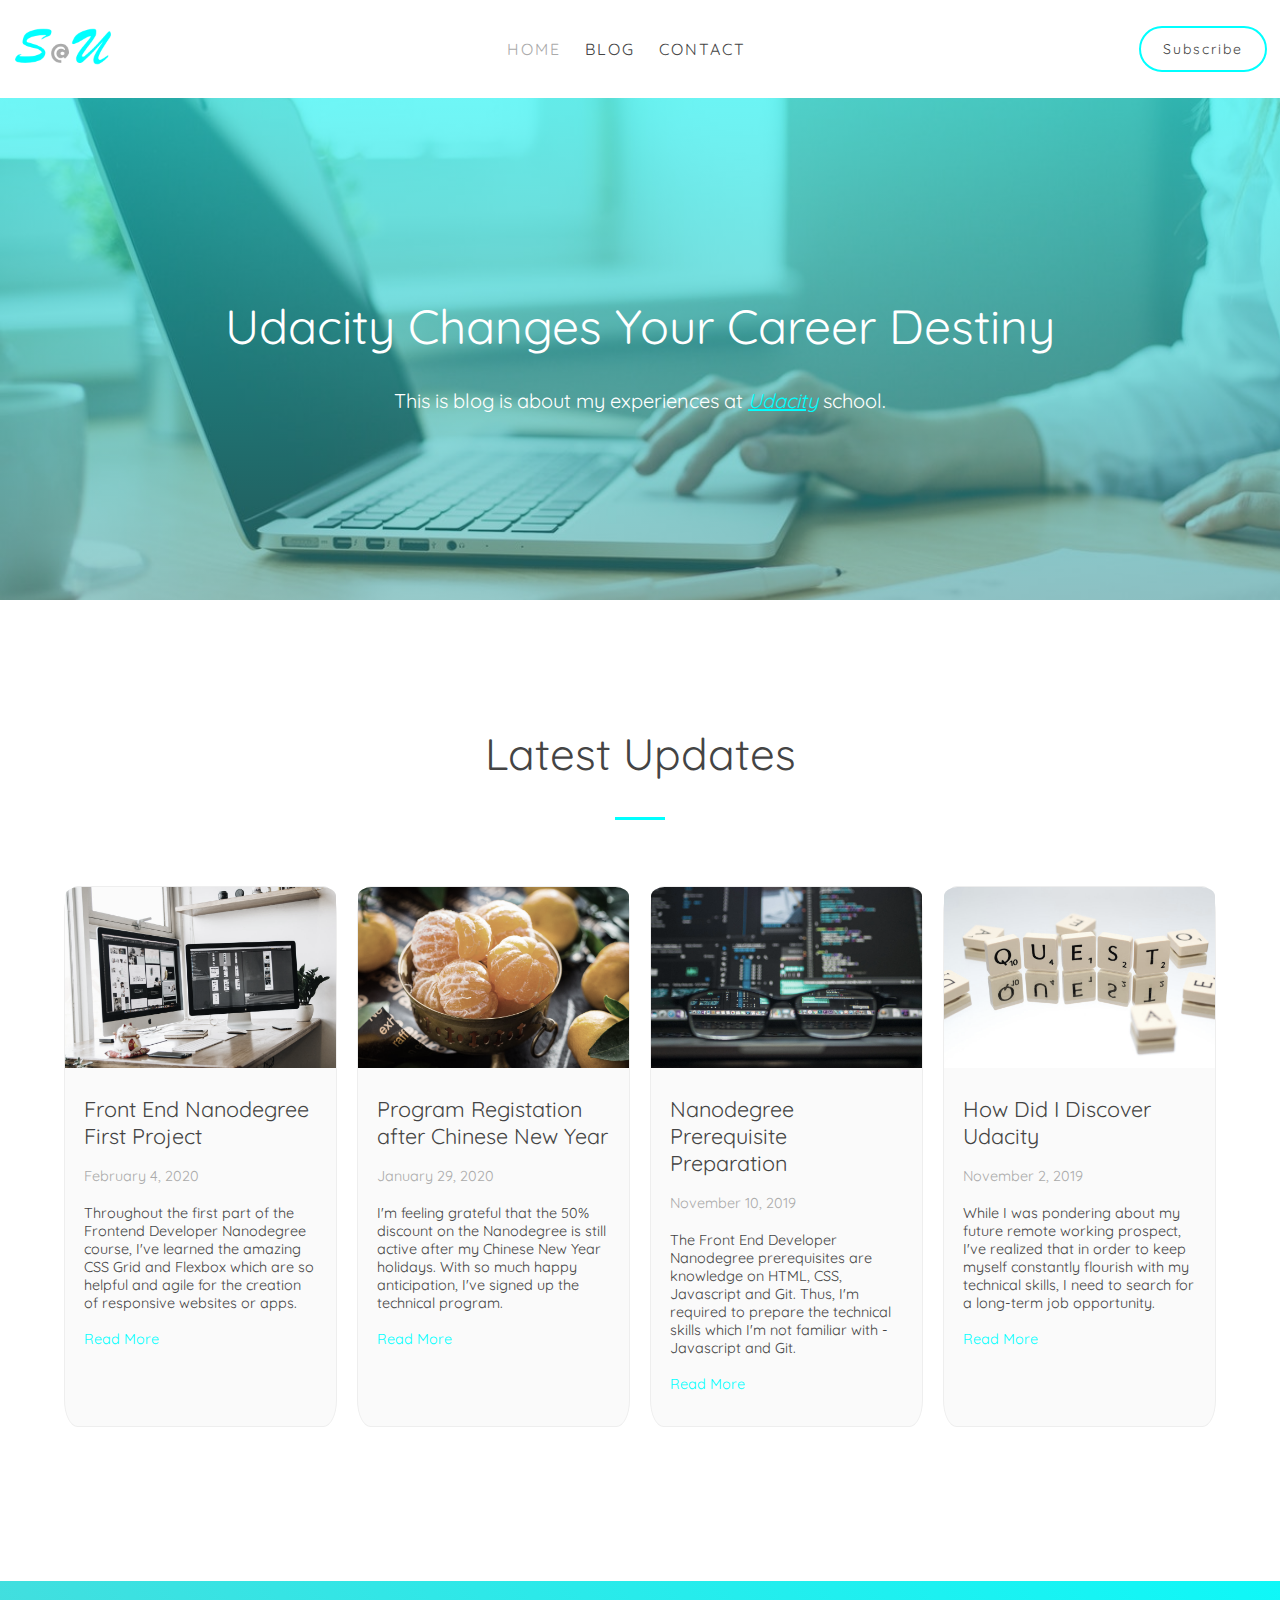
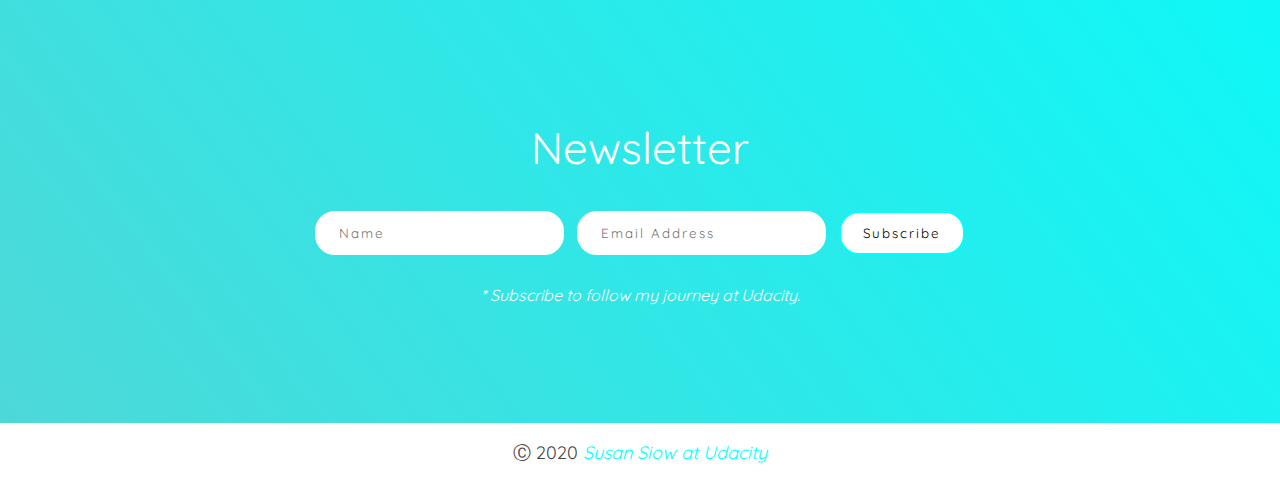
<file: index.html>
<!DOCTYPE html>

<html lang="en">

    <head>

        <meta charset="utf-8" />
        <title>Susan Siow at Udacity</title>
        <meta name="Susan Siow at Udacity" content="A blog about my story at Udacity." />
        <meta name="viewport" content="width=device-width, initial-scale=1" />
        <link rel="stylesheet" href="css/style.css">
        <link rel="icon" href="images/favicon.ico">

    </head>

    <body>

        <div class="home-container-wrapper">

            <!-- Header -->

            <header>

                <!-- Logo Container -->

                <div class="logo">
                    <a href="index.html"><img src="images/logo.png" alt="logo"></a>
                </div>

                <!-- Navigation -->

                <nav>

                    <ul>
                        <li><a class="nav-tab tab-home tab-current" href="index.html">Home</a></li>
                        <li><a class="nav-tab tab-blog" href="blog-post-4.html">Blog</a></li>
                        <li><a class="nav-tab tab-contact" href="contact.html">Contact</a></li>
                    </ul>

                </nav>

                <button class="btn-header"><a href="#subscribe">Subscribe</a></button>

            </header>

            <!-- Home Top -->

            <section class="home-top text-light text-center">

                    <h1>Udacity Changes Your Career Destiny</h1>
                    <p>This is blog is about my experiences at <em><a href="https://www.udacity.com/" rel="noopener" target="_blank">Udacity</a></em> school.</p>

            </section>

            <!-- Blog Cards --> 

            <article class="home-article">

                <div class="home-article-heading heading-dark text-center divider-center divider-dark">
                    <h2>Latest Updates</h2>
                </div>

                <!-- Blog Card #1 -->

                <div class="blog-card blog-card-1">

                    <img src="images/blog-post-4.jpg" alt="Front End Nanodegree First Project">

                    <div class="blog-card-content">

                            <h2 class="blog-card-title">Front End Nanodegree First Project</h2>

                            <div class="meta-date">February 4, 2020</div>

                            <div class="blog-card-excerpt">
                                Throughout the first part of the Frontend Developer Nanodegree course, I've learned the amazing CSS Grid and Flexbox which are so helpful and agile for the creation of responsive websites or apps.
                            </div>

                            <a class="read-more" href="blog-post-4.html">Read More</a>

                    </div>

                </div>

                <!-- Blog Card #2 -->

                <div class="blog-card blog-card-2">

                    <img src="images/blog-post-3.jpg" alt="Program Registation after Chinese New Year">

                    <div class="blog-card-content">

                            <h2 class="blog-card-title">Program Registation after Chinese New Year</h2>

                            <div class="meta-date">January 29, 2020</div>

                            <div class="blog-card-excerpt">
                                I'm feeling grateful that the 50% discount on the Nanodegree is still active after my Chinese New Year holidays. With so much happy anticipation, I've signed up the technical program.
                            </div>

                            <a class="read-more" href="blog-post-3.html">Read More</a>

                    </div>

                </div>

                <!-- Blog Card #3 -->

                <div class="blog-card blog-card-3">

                    <img src="images/blog-post-2.jpg" alt="Nanodegree Prerequisite Preparation">

                    <div class="blog-card-content">

                            <h2 class="blog-card-title">Nanodegree Prerequisite Preparation</h2>

                            <div class="meta-date">November 10, 2019</div>

                            <div class="blog-card-excerpt">
                                The Front End Developer Nanodegree prerequisites are knowledge on HTML, CSS, Javascript and Git. Thus, I'm required to prepare the technical skills which I'm not familiar with - Javascript and Git.
                            </div>

                            <a class="read-more" href="blog-post-2.html">Read More</a>

                    </div>

                </div>

                <!-- Blog Card #4 -->

                <div class="blog-card blog-card-4">

                    <img src="images/blog-post-1.jpg" alt="How Did I Discover Udacity">

                    <div class="blog-card-content">

                            <h2 class="blog-card-title">How Did I Discover Udacity</h2>

                            <div class="meta-date">November 2, 2019</div>

                            <div class="blog-card-excerpt">
                                While I was pondering about my future remote working prospect, I've realized that in order to keep myself constantly flourish with my technical skills, I need to search for a long-term job opportunity.
                            </div>

                            <a class="read-more" href="blog-post-1.html">Read More</a>

                    </div>

                </div>

            </article>

            <!-- Subscription -->

            <section id="subscribe" class="subscription subscription-home text-center text-light">

                <h2>Newsletter</h2>

                <form class="form-basic">

                    <input type="text" name="name" placeholder="Name">
                    <input type="email" name="email" placeholder="Email Address">
                    <input type="submit" value="Subscribe">

                </form>

                <p class="subscription-note">* Subscribe to follow my journey at Udacity.</p>

            </section>

            <!-- Footer -->

            <footer>

                <div class="footer-copyright">

                    <p>Ⓒ 2020 
                        <a href="index.html">Susan Siow at Udacity</a>
                    <p>

                </div>

            </footer>

        </div>

    </body>

</html>
</file>
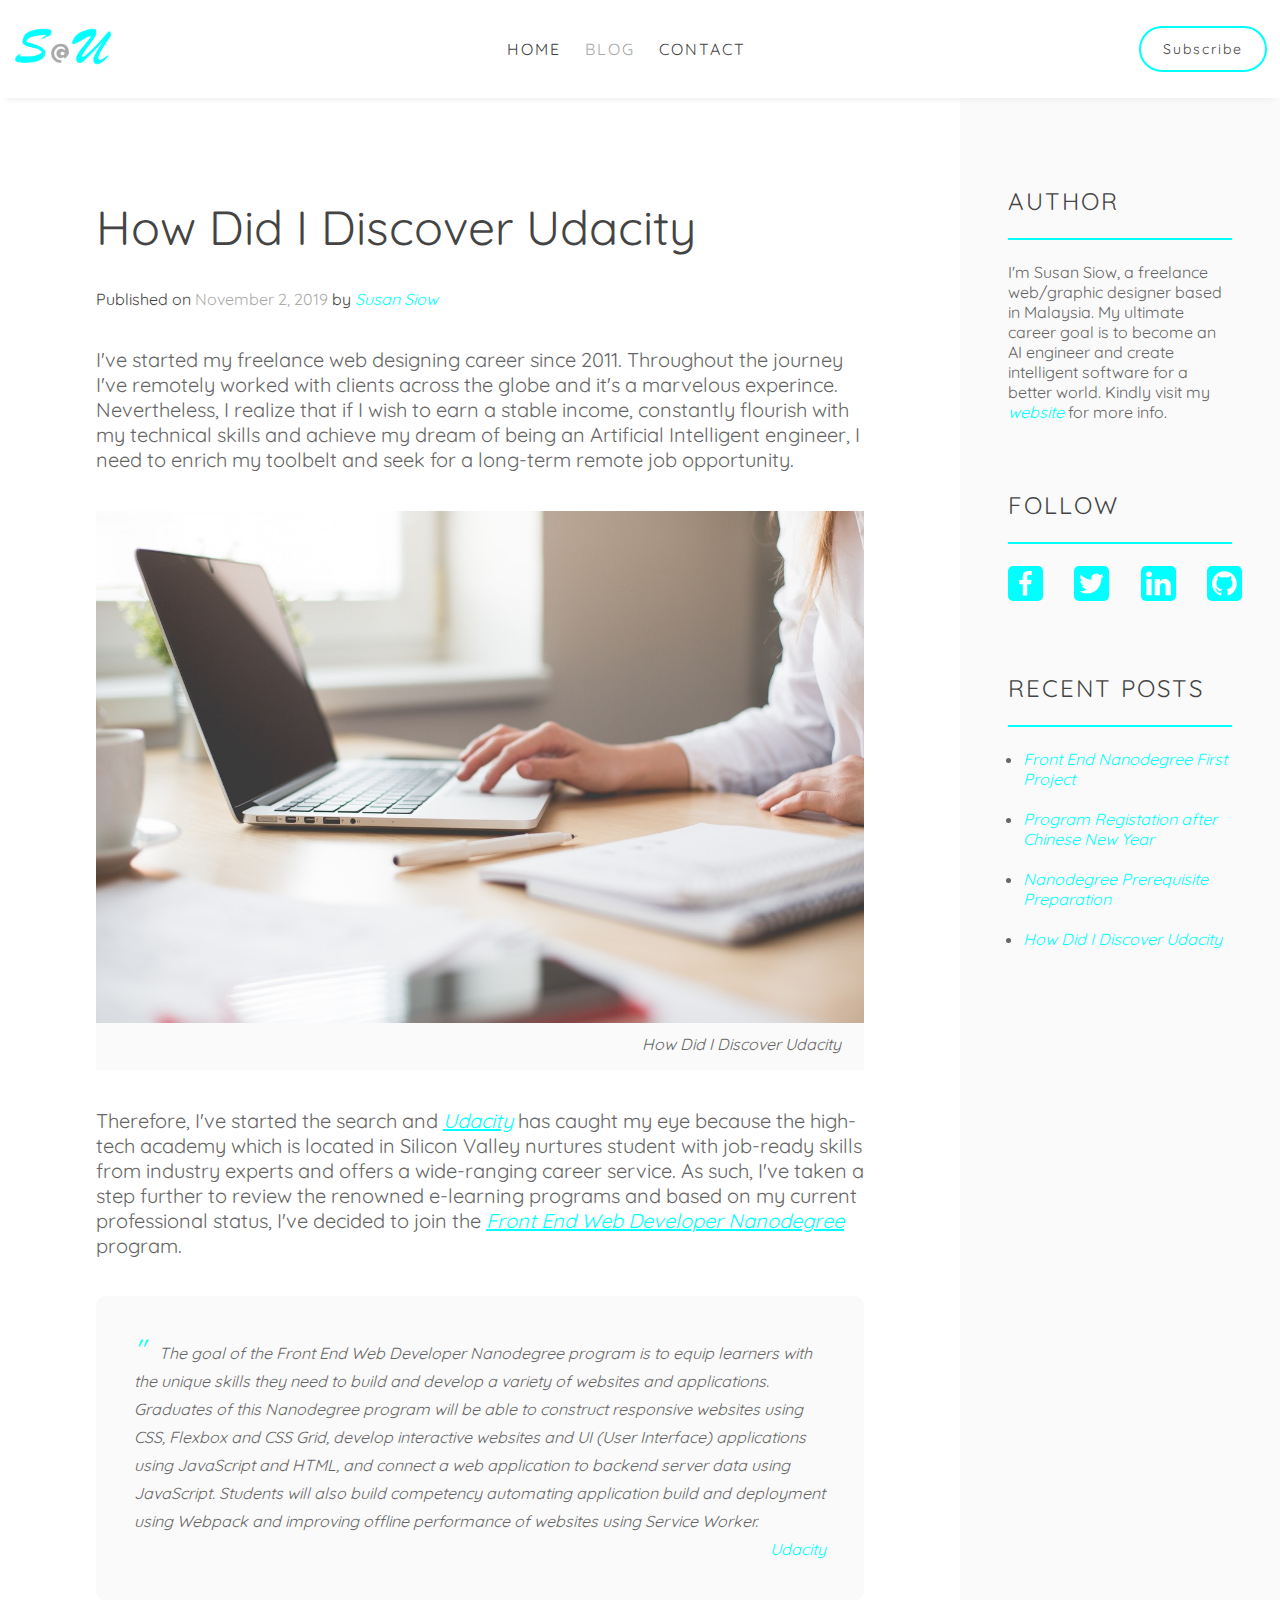
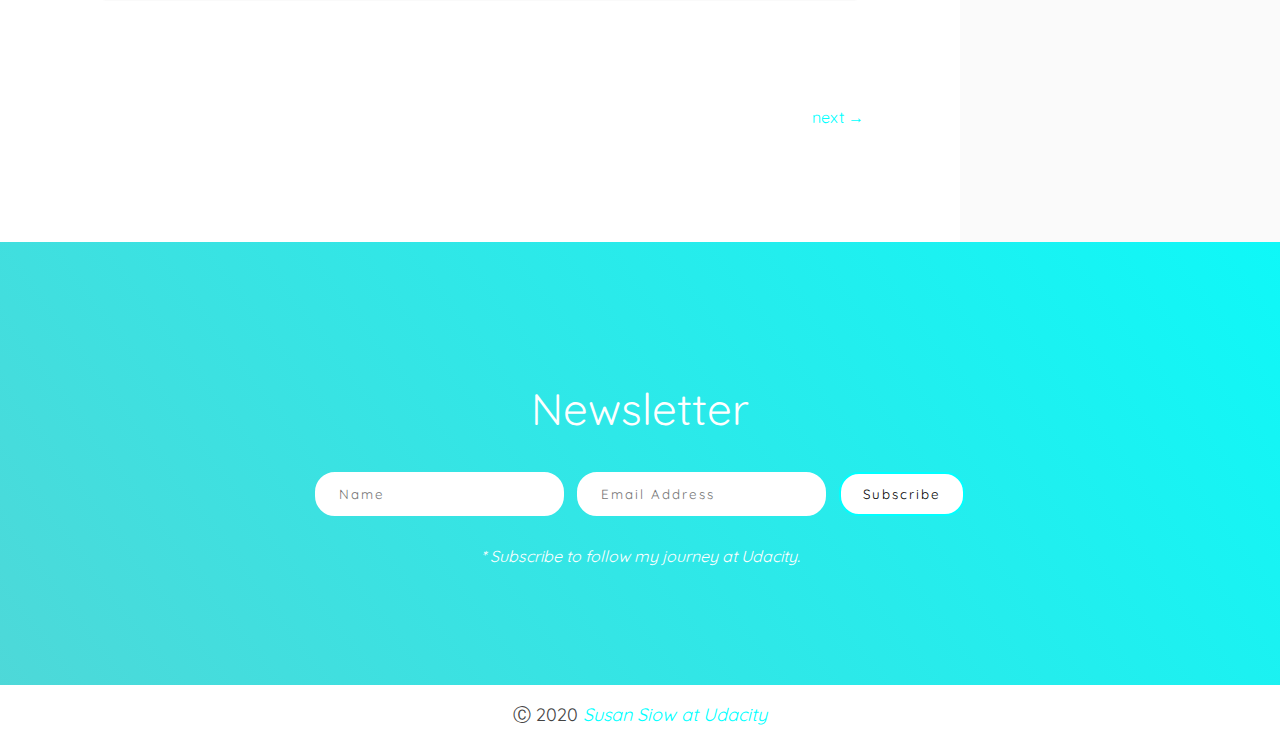
<file: blog-post-1.html>
<!DOCTYPE html>

<html lang="en">

    <head>

        <meta charset="utf-8" />
        <title>How Did I Discover Udacity | Susan Siow at Udacity</title>
        <meta name="How Did I Discover Udacity" content="While I was pondering about my future remote working prospect, I realized I need to search for a long-term job opportunity." />
        <meta name="viewport" content="width=device-width, initial-scale=1" />
        <link rel="stylesheet" href="css/style.css">
        <link rel="icon" href="images/favicon.ico">

    </head>

    <body>

        <div class="blog-container-wrapper">

            <!-- Header -->

            <header>

                <!-- Logo Container -->

                <div class="logo">
                    <a href="index.html"><img src="images/logo.png" alt="logo"></a>
                </div>

                <!-- Navigation -->

                <nav>

                    <ul>
                        <li><a class="nav-tab tab-home" href="index.html">Home</a></li>
                        <li><a class="nav-tab tab-blog tab-current" href="blog-post-4.html">Blog</a></li>
                        <li><a class="nav-tab tab-contact" href="contact.html">Contact</a></li>
                    </ul>

                </nav>

                <button class="btn-header"><a href="#subscribe">Subscribe</a></button>

            </header>

            <!-- Article -->

            <article class="blog-article">

                <div class="blog-header">

                    <h1 class="blog-title title">How Did I Discover Udacity</h1>
                    
                    <div class="blog-meta">Published on <span class="meta-date">November 2, 2019</span> by <span class="meta-author no-underline-link text-italic"><a href="#author">Susan Siow</a></span>
                    </div>

                </div>

                <div class="blog-content">

                    <p>I've started my freelance web designing career since 2011. Throughout the journey I've remotely worked with clients across the globe and it's a marvelous experince. Nevertheless, I realize that if I wish to earn a stable income, constantly flourish with my technical skills and achieve my dream of being an Artificial Intelligent engineer, I need to enrich my toolbelt and seek for a long-term remote job opportunity.</p>

                    <figure>

                        <img src="images/img-1.jpg" alt="How Did I Discover Udacity">

                        <figcaption>How Did I Discover Udacity</figcaption>

                    </figure>

                    <p>Therefore, I've started the search and <em><a href="https://www.udacity.com/" rel="noopener" target="_blank">Udacity</a></em> has caught my eye because the high-tech academy which is located in Silicon Valley nurtures student with job-ready skills from industry experts and offers a wide-ranging career service. As such, I've taken a step further to review the renowned e-learning programs and based on my current professional status, I've decided to join the <strong><a href="https://www.udacity.com/course/front-end-web-developer-nanodegree--nd0011" rel="noopener" target="_blank">Front End Web Developer Nanodegree</a></strong> program.</p>

                    <blockquote cite="https://www.udacity.com/course/front-end-web-developer-nanodegree--nd0011">

                        The goal of the Front End Web Developer Nanodegree program is to equip learners with the unique skills they need to build and develop a variety of websites and applications. Graduates of this Nanodegree program will be able to construct responsive websites using CSS, Flexbox and CSS Grid, develop interactive websites and UI (User Interface) applications using JavaScript and HTML, and connect a web application to backend server data using JavaScript. Students will also build competency automating application build and deployment using Webpack and improving offline performance of websites using Service Worker.

                        <div class="text-right no-underline-link"><a href="https://www.udacity.com/course/front-end-web-developer-nanodegree--nd0011" rel="noopener" target="_blank">Udacity</a></div>

                    </blockquote>

                </div>

            </article>

            <!-- Previous and Next -->

            <section class="previous-next">

                <div class="previous no-underline-link">
                    <a href=""></a>
                </div>

                <div class="next no-underline-link">
                    <a href="blog-post-2.html">next &rarr;</a>
                </div>

            </section>

            <!-- Aside -->

            <aside class="blog-aside">

                <!-- Author Card -->

                <div id="author" class="blog-aside-card author-card">

                    <h6 class="title">Author</h6>

                    <div class="content">
                        I'm Susan Siow, a freelance web/graphic designer based in Malaysia. My ultimate career goal is to become an AI engineer and create intelligent software for a better world. Kindly visit my <em class="no-underline-link"><a href="https://www.susansiow.com/" rel="noopener" target="_blank">website</a></em> for more info.
                    </div>

                </div>

                <!-- Follow Card -->

                <div class="blog-aside-card follow-card">

                    <h6 class="title">Follow</h6>

                    <div class="content">

                        <ul>

                            <li>
                                <a href="https://www.facebook.com/susansofficial" rel="noopener" target="_blank">
                                    <img src="images/icons/facebook.png" alt="Facebook">
                                </a>
                            </li>

                            <li>
                                <a href="https://twitter.com/susansofficial" rel="noopener" target="_blank">
                                    <img src="images/icons/twitter.png" alt="Twitter">
                                </a>
                            </li>

                            <li>
                                <a href="https://www.linkedin.com/in/susansiow" rel="noopener" target="_blank">
                                    <img src="images/icons/linkedin.png" alt="Linkedin">
                                </a>
                            </li>

                            <li>
                                <a href="https://github.com/susansiow" rel="noopener" target="_blank">
                                    <img src="images/icons/github.png" alt="Github">
                                </a>
                            </li>

                        </ul>

                    </div>

                </div>

                <!-- Latest Card -->

                <div class="blog-aside-card latest-card">

                    <h6 class="title">Recent Posts</h6>

                    <div class="content">

                        <ul class="no-underline-link">
                            <li><a href="blog-post-4.html">Front End Nanodegree First Project</a></li>
                            <li><a href="blog-post-3.html">Program Registation after Chinese New Year</a></li>
                            <li><a href="blog-post-2.html">Nanodegree Prerequisite Preparation</a></li>
                            <li><a href="blog-post-1.html">How Did I Discover Udacity</a></li>
                        </ul>

                    </div>

                </div>

            </aside>

            <!-- Subscription -->

            <section id="subscribe" class="subscription subscription-home text-center text-light">

                <h2>Newsletter</h2>
                
                    <form class="form-basic">

                        <input type="text" name="name" placeholder="Name">
                        <input type="email" name="email" placeholder="Email Address">
                        <input type="submit" value="Subscribe">

                    </form>

                    <p class="subscription-note">* Subscribe to follow my journey at Udacity.</p>

            </section>

            <!-- Footer -->

            <footer>

                <div class="footer-copyright">

                    <p>Ⓒ 2020 
                        <a href="index.html">Susan Siow at Udacity</a>
                    <p>

                </div>

            </footer>

        </div>

    </body>

</html>
</file>
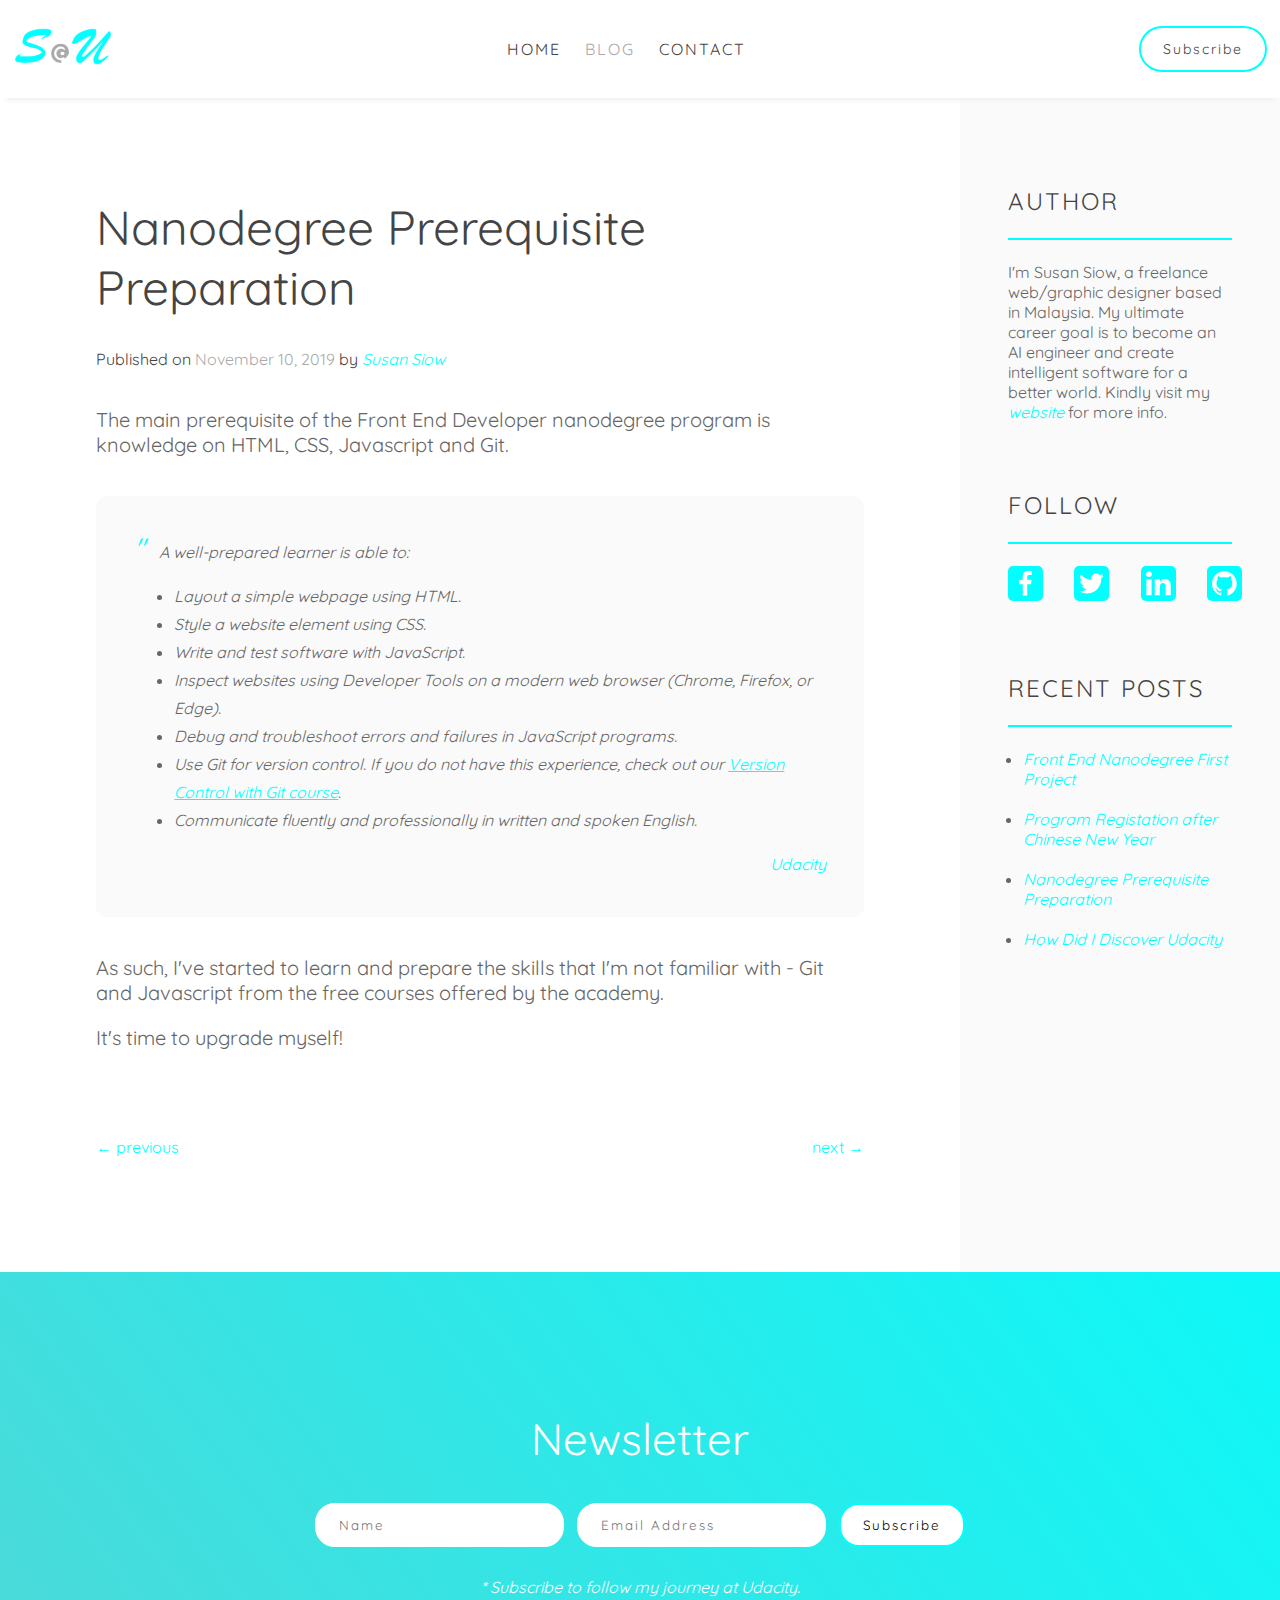
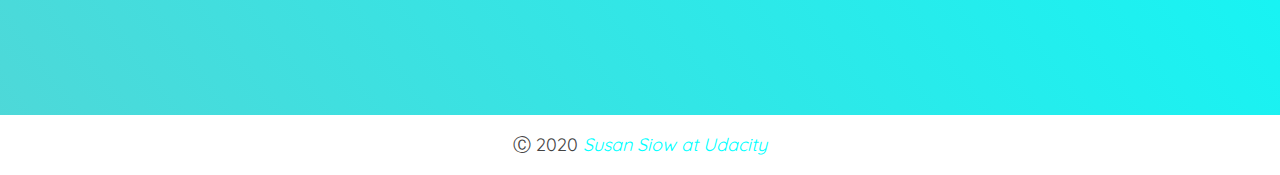
<file: blog-post-2.html>
<!DOCTYPE html>

<html lang="en">

    <head>

        <meta charset="utf-8" />
        <title>Nanodegree Prerequisite Preparation | Susan Siow at Udacity</title>
        <meta name="Nanodegree Prerequisite Preparation" content="The Front End Developer nanodegree prerequisites are knowledge on HTML, CSS, Javascript and Git." />
        <meta name="viewport" content="width=device-width, initial-scale=1" />
        <link rel="stylesheet" href="css/style.css">
        <link rel="icon" href="images/favicon.ico">

    </head>

    <body>

        <div class="blog-container-wrapper">

            <!-- Header -->

            <header>

                <!-- Logo Container -->

                <div class="logo">
                    <a href="index.html"><img src="images/logo.png" alt="logo"></a>
                </div>

                <!-- Navigation -->

                <nav>

                    <ul>
                        <li><a class="nav-tab tab-home" href="index.html">Home</a></li>
                        <li><a class="nav-tab tab-blog tab-current" href="blog-post-4.html">Blog</a></li>
                        <li><a class="nav-tab tab-contact" href="contact.html">Contact</a></li>
                    </ul>

                </nav>

                <button class="btn-header"><a href="#subscribe">Subscribe</a></button>

            </header>

            <!-- Article -->

            <article class="blog-article">

                <div class="blog-header">

                    <h1 class="blog-title title">Nanodegree Prerequisite Preparation</h1>
                    
                    <div class="blog-meta">Published on <span class="meta-date">November 10, 2019</span> by <span class="meta-author no-underline-link text-italic"><a href="#author">Susan Siow</a></span>
                    </div>

                </div>

                <div class="blog-content">

                    <p>The main prerequisite of the Front End Developer nanodegree program is knowledge on HTML, CSS, Javascript and Git.</p>

                    <blockquote cite="https://www.udacity.com/course/front-end-web-developer-nanodegree--nd0011">
                        
                        A well-prepared learner is able to:

                        <ul>
                            <li>Layout a simple webpage using HTML.</li>
                            <li>Style a website element using CSS.</li>
                            <li>Write and test software with JavaScript.</li>
                            <li>Inspect websites using Developer Tools on a modern web browser (Chrome, Firefox, or Edge).</li>
                            <li>Debug and troubleshoot errors and failures in JavaScript programs.</li>
                            <li>Use Git for version control. If you do not have this experience, check out our <a href="https://www.udacity.com/course/version-control-with-git--ud123" rel="noopener" target="_blank">Version Control with Git course</a>.</li>
                            <li>Communicate fluently and professionally in written and spoken English.</li>
                        </ul>

                        <div class="text-right no-underline-link"><a href="https://www.udacity.com/course/front-end-web-developer-nanodegree--nd0011" rel="noopener" target="_blank">Udacity</a></div>

                    </blockquote>

                    <p>As such, I've started to learn and prepare the skills that I'm not familiar with - Git and Javascript from the free courses offered by the academy.</p>

                    <p>It's time to upgrade myself!</p>

                </div>

            </article>

            <!-- Previous and Next -->

            <section class="previous-next">

                <div class="previous no-underline-link">
                    <a href="blog-post-1.html">&larr; previous</a>
                </div>

                <div class="next no-underline-link">
                    <a href="blog-post-3.html">next &rarr;</a>
                </div>

            </section>

            <!-- Aside -->

            <aside class="blog-aside">

                <!-- Author Card -->

                <div id="author" class="blog-aside-card author-card">

                    <h6 class="title">Author</h6>

                    <div class="content">
                        I'm Susan Siow, a freelance web/graphic designer based in Malaysia. My ultimate career goal is to become an AI engineer and create intelligent software for a better world. Kindly visit my <em class="no-underline-link"><a href="https://www.susansiow.com/" rel="noopener" target="_blank">website</a></em> for more info.
                    </div>

                </div>

                <!-- Follow Card -->

                <div class="blog-aside-card follow-card">

                    <h6 class="title">Follow</h6>

                    <div class="content">

                        <ul>

                            <li>
                                <a href="https://www.facebook.com/susansofficial" rel="noopener" target="_blank">
                                    <img src="images/icons/facebook.png" alt="Facebook">
                                </a>
                            </li>

                            <li>
                                <a href="https://twitter.com/susansofficial" rel="noopener" target="_blank">
                                    <img src="images/icons/twitter.png" alt="Twitter">
                                </a>
                            </li>

                            <li>
                                <a href="https://www.linkedin.com/in/susansiow" rel="noopener" target="_blank">
                                    <img src="images/icons/linkedin.png" alt="Linkedin">
                                </a>
                            </li>

                            <li>
                                <a href="https://github.com/susansiow" rel="noopener" target="_blank">
                                    <img src="images/icons/github.png" alt="Github">
                                </a>
                            </li>

                        </ul>

                    </div>

                </div>

                <!-- Latest Card -->

                <div class="blog-aside-card latest-card">

                    <h6 class="title">Recent Posts</h6>

                    <div class="content">

                        <ul class="no-underline-link">
                            <li><a href="blog-post-4.html">Front End Nanodegree First Project</a></li>
                            <li><a href="blog-post-3.html">Program Registation after Chinese New Year</a></li>
                            <li><a href="blog-post-2.html">Nanodegree Prerequisite Preparation</a></li>
                            <li><a href="blog-post-1.html">How Did I Discover Udacity</a></li>
                        </ul>

                    </div>

                </div>

            </aside>

            <!-- Subscription -->

            <section id="subscribe" class="subscription subscription-home text-center text-light">

                <h2>Newsletter</h2>
                
                    <form class="form-basic">

                        <input type="text" name="name" placeholder="Name">
                        <input type="email" name="email" placeholder="Email Address">
                        <input type="submit" value="Subscribe">

                    </form>

                    <p class="subscription-note">* Subscribe to follow my journey at Udacity.</p>

            </section>

            <!-- Footer -->

            <footer>

                <div class="footer-copyright">

                    <p>Ⓒ 2020 
                        <a href="index.html">Susan Siow at Udacity</a>
                    <p>

                </div>

            </footer>

        </div>

    </body>

</html>
</file>
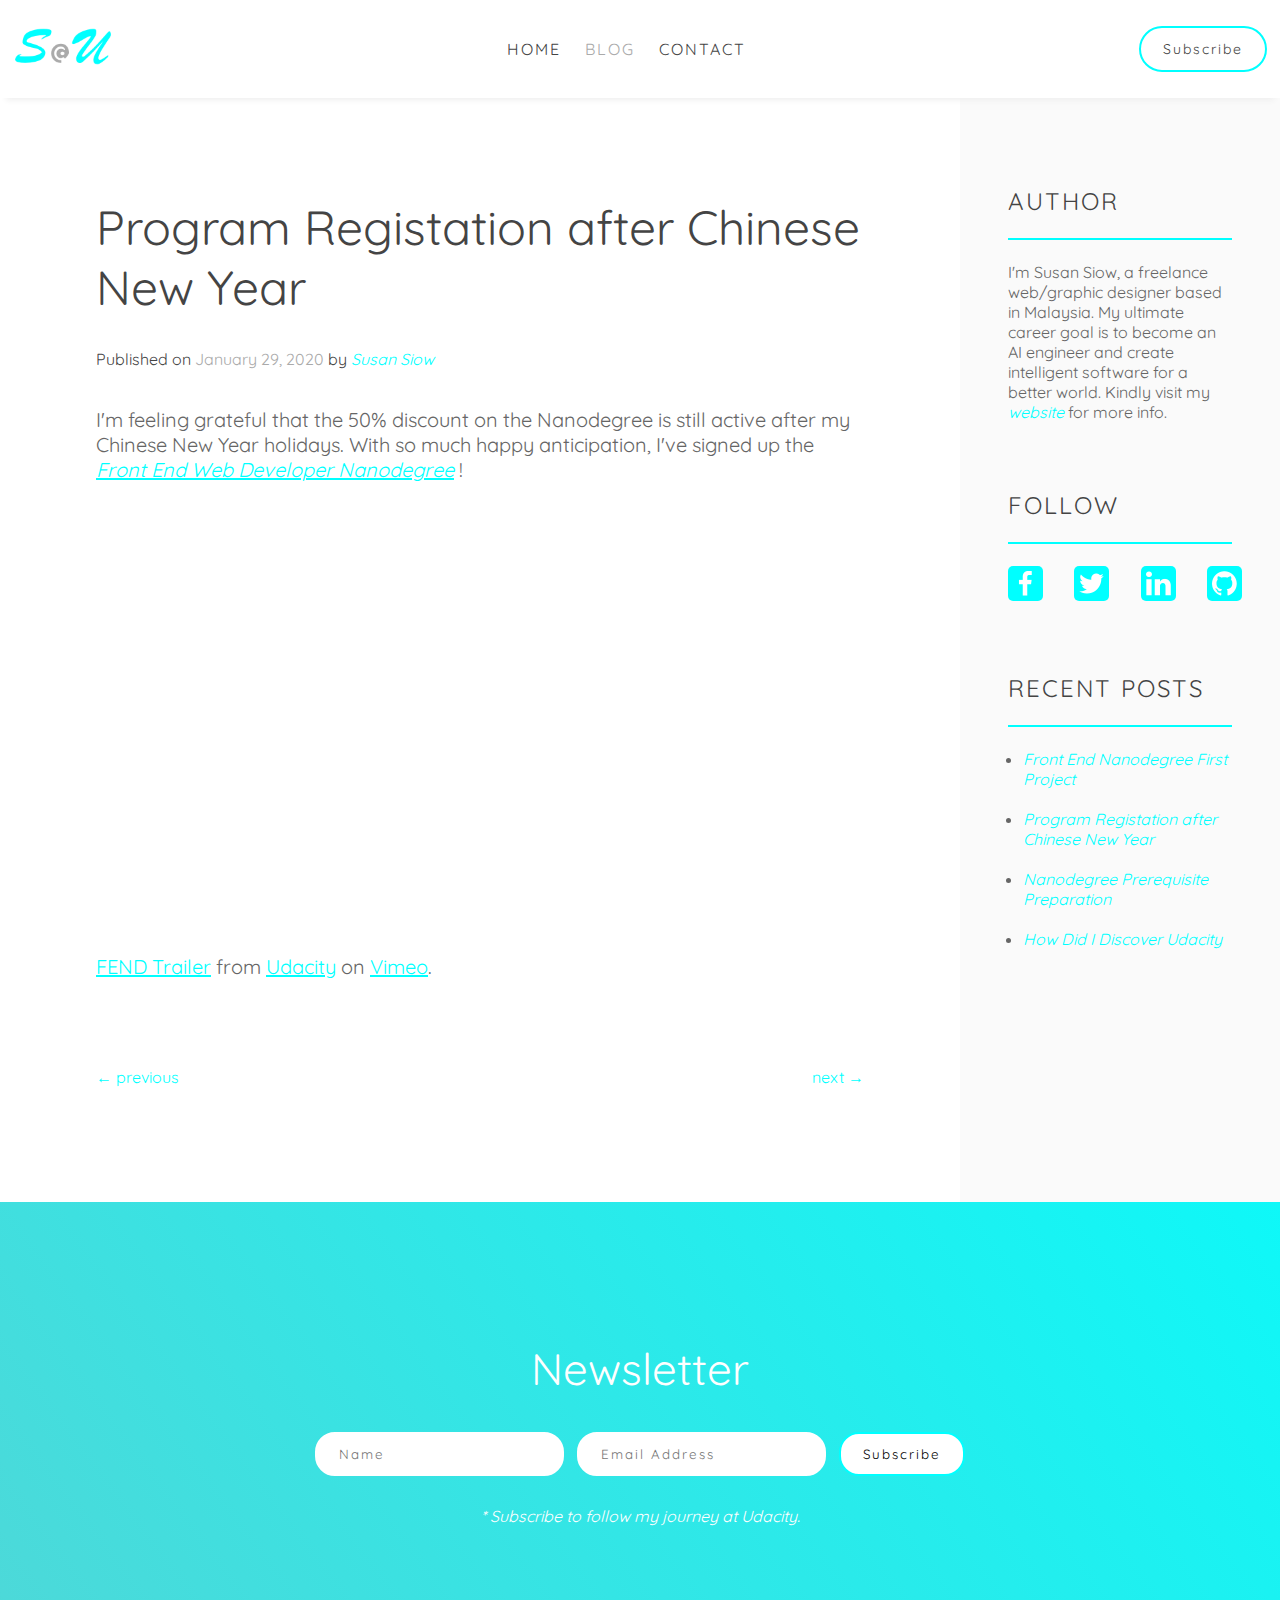
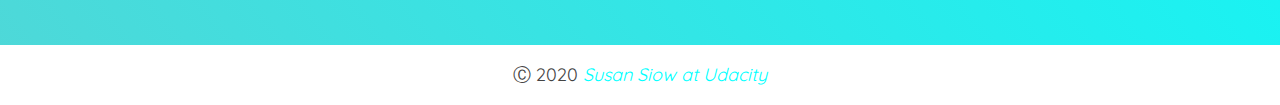
<file: blog-post-3.html>
<!DOCTYPE html>

<html lang="en">

    <head>

        <meta charset="utf-8" />
        <title>Program Registation after Chinese New Year | Susan Siow at Udacity</title>
        <meta name="Program Registation after Chinese New Year" content="I've signed up the Front End Web Developer  Nanodegree program after my Chinese New Year holidays." />
        <meta name="viewport" content="width=device-width, initial-scale=1" />
        <link rel="stylesheet" href="css/style.css">
        <link rel="icon" href="images/favicon.ico">

    </head>

    <body>

        <div class="blog-container-wrapper">

            <!-- Header -->

            <header>

                <!-- Logo Container -->

                <div class="logo">
                    <a href="index.html"><img src="images/logo.png" alt="logo"></a>
                </div>

                <!-- Navigation -->

                <nav>

                    <ul>
                        <li><a class="nav-tab tab-home" href="index.html">Home</a></li>
                        <li><a class="nav-tab tab-blog tab-current" href="blog-post-4.html">Blog</a></li>
                        <li><a class="nav-tab tab-contact" href="contact.html">Contact</a></li>
                    </ul>

                </nav>

                <button class="btn-header"><a href="#subscribe">Subscribe</a></button>

            </header>

            <!-- Article -->

            <article class="blog-article">

                <div class="blog-header">

                    <h1 class="blog-title title">Program Registation after Chinese New Year</h1>
                    
                    <div class="blog-meta">Published on <span class="meta-date">January 29, 2020</span> by <span class="meta-author no-underline-link text-italic"><a href="#author">Susan Siow</a></span>
                    </div>

                </div>

                <div class="blog-content">

                    <p>I'm feeling grateful that the 50% discount on the Nanodegree is still active after my Chinese New Year holidays. With so much happy anticipation, I've signed up the <strong><a href="https://www.udacity.com/course/front-end-web-developer-nanodegree--nd0011" rel="noopener" target="_blank">Front End Web Developer Nanodegree</a></strong> !</p>

                    <div class="video-wrapper">

                        <div style="padding:56.25% 0 0 0;position:relative;">

                            <iframe src="https://player.vimeo.com/video/356716870?color=02b3e4&title=0&byline=0&portrait=0" style="position:absolute;top:0;left:0;width:100%;height:100%;" frameborder="0" allow="autoplay; fullscreen" allowfullscreen>
                            </iframe>

                        </div>

                        <script src="https://player.vimeo.com/api/player.js"></script>

                        <p>
                            <a href="https://vimeo.com/356716870">FEND Trailer</a> from <a href="https://vimeo.com/udacity">Udacity</a> on <a href="https://vimeo.com">Vimeo</a>.
                        </p>

                    </div>

                </div>

            </article>

            <!-- Previous and Next -->

            <section class="previous-next">

                <div class="previous no-underline-link">
                    <a href="blog-post-2.html">&larr; previous</a>
                </div>

                <div class="next no-underline-link">
                    <a href="blog-post-4.html">next &rarr;</a>
                </div>

            </section>

            <!-- Aside -->

            <aside class="blog-aside">

                <!-- Author Card -->

                <div id="author" class="blog-aside-card author-card">

                    <h6 class="title">Author</h6>

                    <div class="content">
                        I'm Susan Siow, a freelance web/graphic designer based in Malaysia. My ultimate career goal is to become an AI engineer and create intelligent software for a better world. Kindly visit my <em class="no-underline-link"><a href="https://www.susansiow.com/" rel="noopener" target="_blank">website</a></em> for more info.
                    </div>

                </div>

                <!-- Follow Card -->

                <div class="blog-aside-card follow-card">

                    <h6 class="title">Follow</h6>

                    <div class="content">

                        <ul>

                            <li>
                                <a href="https://www.facebook.com/susansofficial" rel="noopener" target="_blank">
                                    <img src="images/icons/facebook.png" alt="Facebook">
                                </a>
                            </li>

                            <li>
                                <a href="https://twitter.com/susansofficial" rel="noopener" target="_blank">
                                    <img src="images/icons/twitter.png" alt="Twitter">
                                </a>
                            </li>

                            <li>
                                <a href="https://www.linkedin.com/in/susansiow" rel="noopener" target="_blank">
                                    <img src="images/icons/linkedin.png" alt="Linkedin">
                                </a>
                            </li>

                            <li>
                                <a href="https://github.com/susansiow" rel="noopener" target="_blank">
                                    <img src="images/icons/github.png" alt="Github">
                                </a>
                            </li>

                        </ul>

                    </div>

                </div>

                <!-- Latest Card -->

                <div class="blog-aside-card latest-card">

                    <h6 class="title">Recent Posts</h6>

                    <div class="content">

                        <ul class="no-underline-link">
                            <li><a href="blog-post-4.html">Front End Nanodegree First Project</a></li>
                            <li><a href="blog-post-3.html">Program Registation after Chinese New Year</a></li>
                            <li><a href="blog-post-2.html">Nanodegree Prerequisite Preparation</a></li>
                            <li><a href="blog-post-1.html">How Did I Discover Udacity</a></li>
                        </ul>

                    </div>

                </div>

            </aside>

            <!-- Subscription -->

            <section id="subscribe" class="subscription subscription-home text-center text-light">

                <h2>Newsletter</h2>

                <form class="form-basic">

                    <input type="text" name="name" placeholder="Name">
                    <input type="email" name="email" placeholder="Email Address">
                    <input type="submit" value="Subscribe">

                </form>

                <p class="subscription-note">* Subscribe to follow my journey at Udacity.</p>

            </section>

            <!-- Footer -->

            <footer>

                <div class="footer-copyright">

                    <p>Ⓒ 2020 
                        <a href="index.html">Susan Siow at Udacity</a>
                    <p>

                </div>

            </footer>

        </div>

    </body>

</html>
</file>
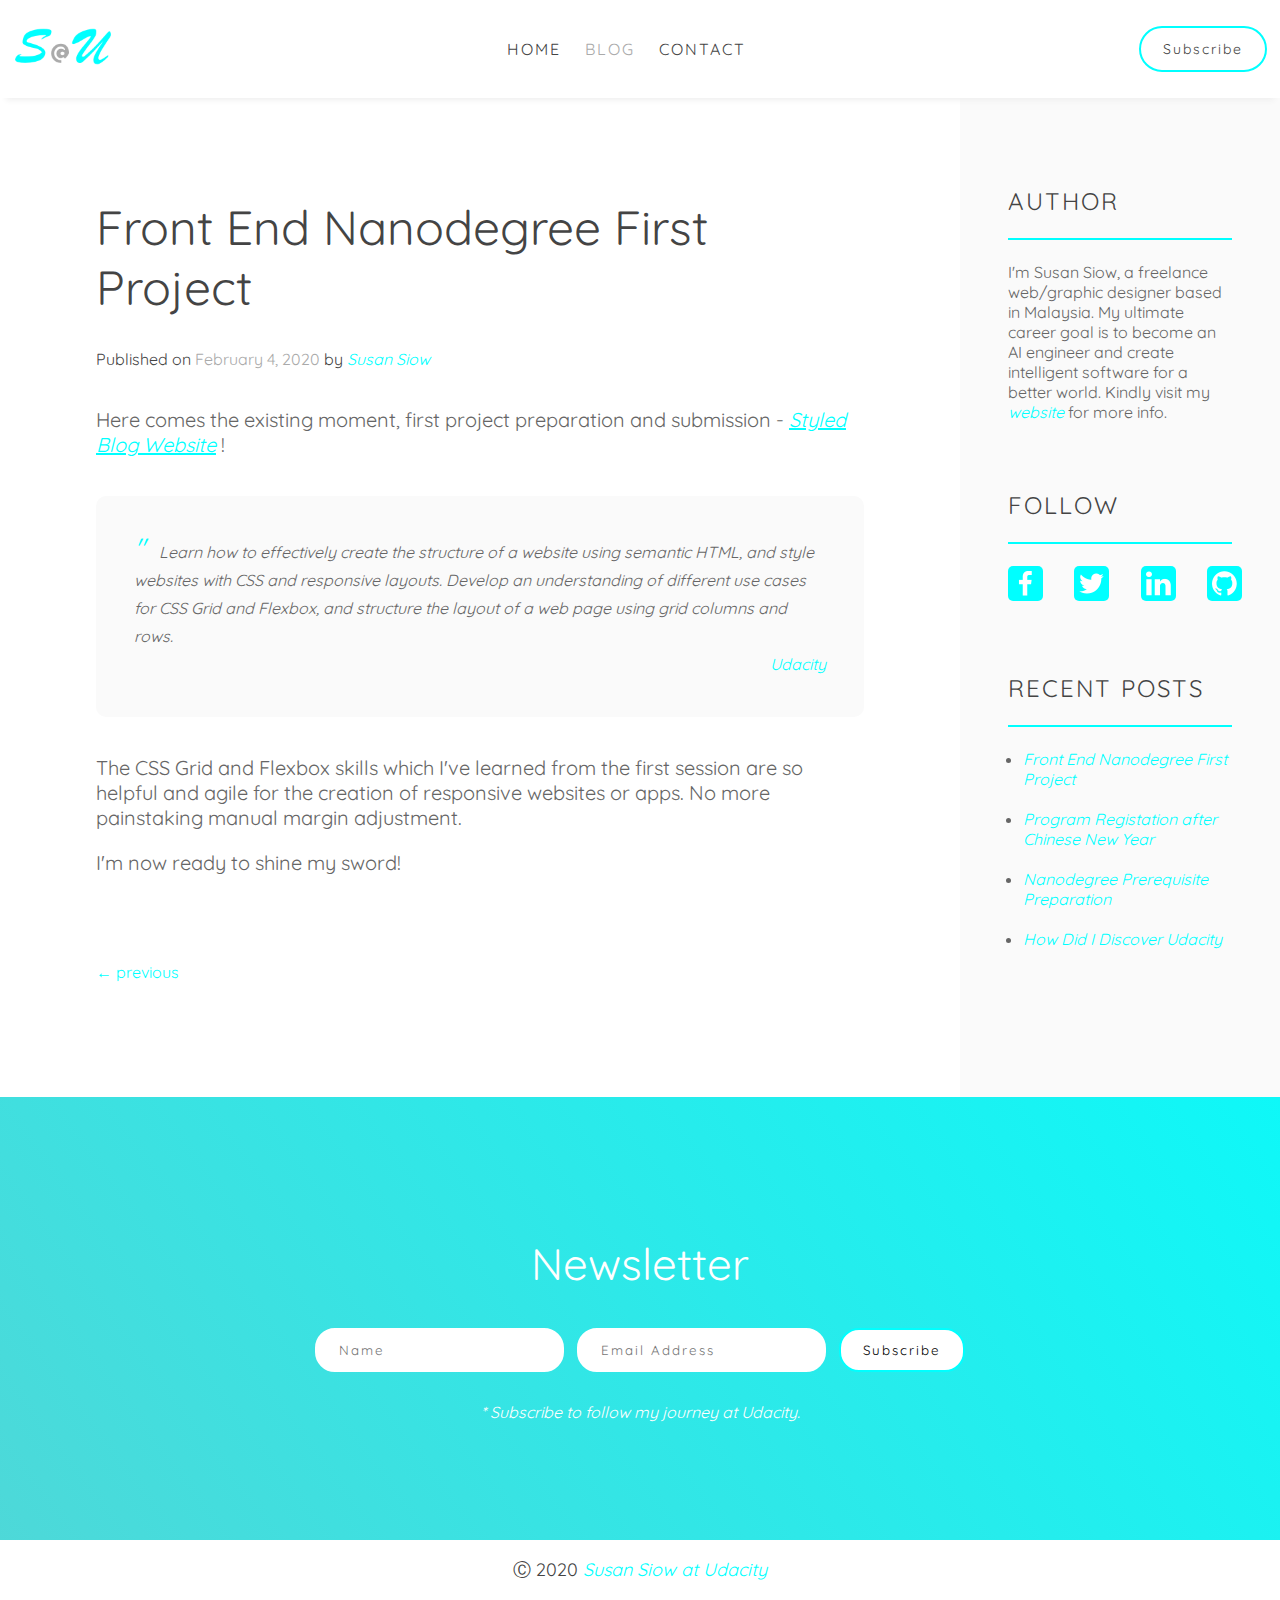
<file: blog-post-4.html>
<!DOCTYPE html>

<html lang="en">

    <head>

        <meta charset="utf-8" />
        <title>Front End Nanodegree First Project | Susan Siow at Udacity</title>
        <meta name="Front End Nanodegree First Project" content="Throughout the first part of the Frontend Developer Nanodegree course, I've learned the amazing CSS Grid and Flexbox which are so agile." />
        <meta name="viewport" content="width=device-width, initial-scale=1" />
        <link rel="stylesheet" href="css/style.css">
        <link rel="icon" href="images/favicon.ico">

    </head>

    <body>

        <div class="blog-container-wrapper">

            <!-- Header -->

            <header>

                <!-- Logo Container -->

                <div class="logo">
                    <a href="index.html"><img src="images/logo.png" alt="logo"></a>
                </div>

                <!-- Navigation -->

                <nav>

                    <ul>
                        <li><a class="nav-tab tab-home" href="index.html">Home</a></li>
                        <li><a class="nav-tab tab-blog tab-current" href="blog-post-4.html">Blog</a></li>
                        <li><a class="nav-tab tab-contact" href="contact.html">Contact</a></li>
                    </ul>

                </nav>

                <button class="btn-header"><a href="#subscribe">Subscribe</a></button>

            </header>

            <!-- Article -->

            <article class="blog-article">

                <div class="blog-header">

                    <h1 class="blog-title title">Front End Nanodegree First Project</h1>
                    
                    <div class="blog-meta">Published on <span class="meta-date">February 4, 2020</span> by <span class="meta-author no-underline-link text-italic"><a href="#author">Susan Siow</a></span>
                    </div>

                </div>

                <div class="blog-content">

                    <p>Here comes the existing moment, first project preparation and submission - <strong><a href="https://www.udacity.com/course/front-end-web-developer-nanodegree--nd0011" rel="noopener" target="_blank">Styled Blog Website</a></strong> !</p>

                    <blockquote cite="https://www.udacity.com/course/front-end-web-developer-nanodegree--nd0011">

                        Learn how to effectively create the structure of a website using semantic HTML, and style websites with CSS and responsive layouts. Develop an understanding of different use cases for CSS Grid and Flexbox, and structure the layout of a web page using grid columns and rows.

                        <div class="text-right no-underline-link">
                            <a href="https://www.udacity.com/course/front-end-web-developer-nanodegree--nd0011" rel="noopener" target="_blank">Udacity</a>
                        </div>

                    </blockquote>

                    <p>The CSS Grid and Flexbox skills which I've learned from the first session are so helpful and agile for the creation of responsive websites or apps. No more painstaking manual margin adjustment.</p>

                    <p>I'm now ready to shine my sword!</p>

                </div>

            </article>

            <!-- Previous and Next -->

            <section class="previous-next">

                <div class="previous no-underline-link">
                    <a href="blog-post-3.html">&larr; previous</a>
                </div>

                <div class="next no-underline-link">
                    <a href=""></a>
                </div>

            </section>

            <!-- Aside -->

            <aside class="blog-aside">

                <!-- Author Card -->

                <div id="author" class="blog-aside-card author-card">

                    <h6 class="title">Author</h6>

                    <div class="content">
                        I'm Susan Siow, a freelance web/graphic designer based in Malaysia. My ultimate career goal is to become an AI engineer and create intelligent software for a better world. Kindly visit my <em class="no-underline-link"><a href="https://www.susansiow.com/" rel="noopener" target="_blank">website</a></em> for more info.
                    </div>

                </div>

                <!-- Follow Card -->

                <div class="blog-aside-card follow-card">

                    <h6 class="title">Follow</h6>

                    <div class="content">

                        <ul>

                            <li>
                                <a href="https://www.facebook.com/susansofficial" rel="noopener" target="_blank">
                                    <img src="images/icons/facebook.png" alt="Facebook">
                                </a>
                            </li>

                            <li>
                                <a href="https://twitter.com/susansofficial" rel="noopener" target="_blank">
                                    <img src="images/icons/twitter.png" alt="Twitter">
                                </a>
                            </li>

                            <li>
                                <a href="https://www.linkedin.com/in/susansiow" rel="noopener" target="_blank">
                                    <img src="images/icons/linkedin.png" alt="Linkedin">
                                </a>
                            </li>

                            <li>
                                <a href="https://github.com/susansiow" rel="noopener" target="_blank">
                                    <img src="images/icons/github.png" alt="Github">
                                </a>
                            </li>

                        </ul>

                    </div>

                </div>

                <!-- Latest Card -->

                <div class="blog-aside-card latest-card">

                    <h6 class="title">Recent Posts</h6>

                    <div class="content">

                        <ul class="no-underline-link">
                            <li><a href="blog-post-4.html">Front End Nanodegree First Project</a></li>
                            <li><a href="blog-post-3.html">Program Registation after Chinese New Year</a></li>
                            <li><a href="blog-post-2.html">Nanodegree Prerequisite Preparation</a></li>
                            <li><a href="blog-post-1.html">How Did I Discover Udacity</a></li>
                        </ul>

                    </div>

                </div>

            </aside>

            <!-- Subscription -->

            <section id="subscribe" class="subscription subscription-home text-center text-light">

                <h2>Newsletter</h2>

                <form class="form-basic">

                    <input type="text" name="name" placeholder="Name">
                    <input type="email" name="email" placeholder="Email Address">
                    <input type="submit" value="Subscribe">

                </form>

                <p class="subscription-note">* Subscribe to follow my journey at Udacity.</p>

            </section>

            <!-- Footer -->

            <footer>

                <div class="footer-copyright">

                    <p>Ⓒ 2020 
                        <a href="index.html">Susan Siow at Udacity</a>
                    <p>

                </div>

            </footer>

        </div>

    </body>

</html>
</file>
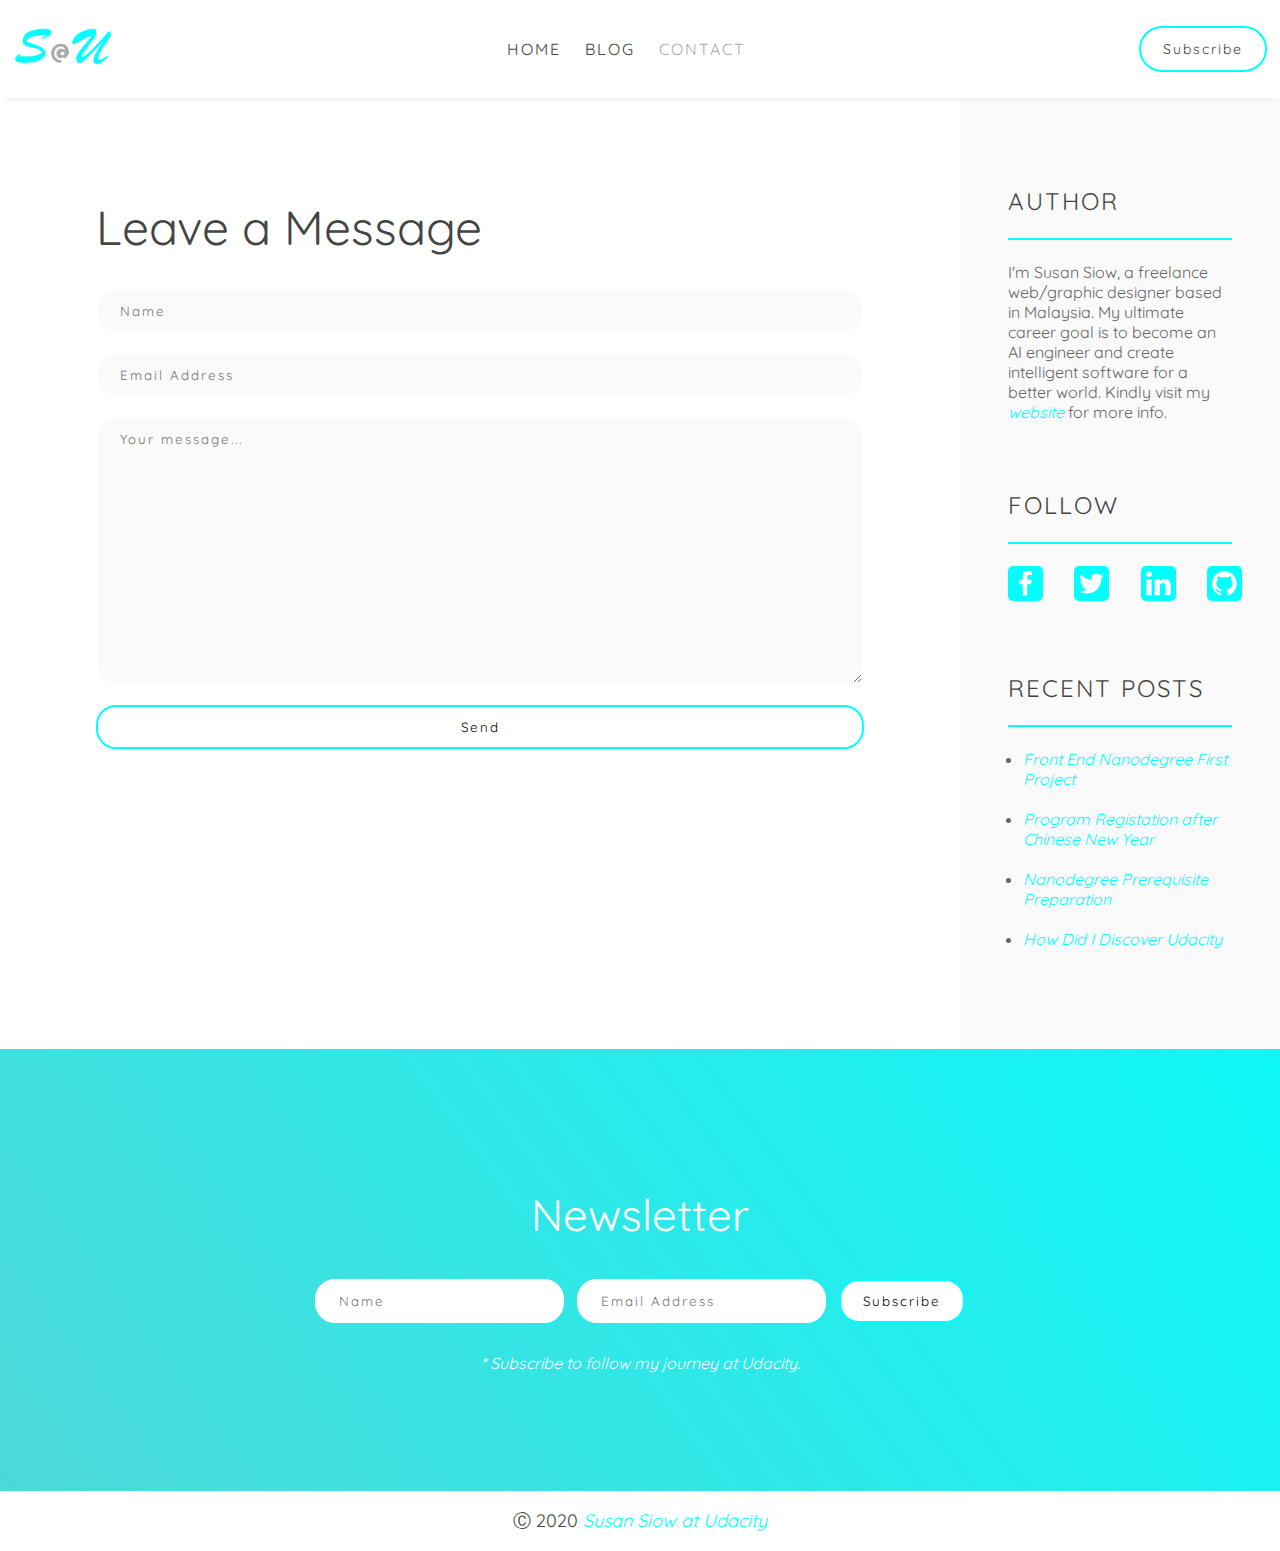
<file: contact.html>
<!DOCTYPE html>

<html lang="en">

    <head>

        <meta charset="utf-8" />
        <title>Contact | Susan Siow at Udacity</title>
        <meta name="Contact" content="Please fill in the form to contact me." />
        <meta name="viewport" content="width=device-width, initial-scale=1" />
        <link rel="stylesheet" href="css/style.css">
        <link rel="icon" href="images/favicon.ico">

    </head>

    <body>

        <div class="contact-container-wrapper">

            <!-- Header -->

            <header>

                <!-- Logo Container -->

                <div class="logo">
                    <a href="index.html"><img src="images/logo.png" alt="logo"></a>
                </div>

                <!-- Navigation -->

                <nav>

                    <ul>
                        <li><a class="nav-tab tab-home" href="index.html">Home</a></li>
                        <li><a class="nav-tab tab-blog" href="blog-post-4.html">Blog</a></li>
                        <li><a class="nav-tab tab-contact tab-current" href="contact.html">Contact</a></li>
                    </ul>

                </nav>

                <button class="btn-header"><a href="#subscribe">Subscribe</a></button>

            </header>

            <!-- Contact Form --> 

            <section class="contact-form">

                <h1>Leave a Message</h1>

                <form class="form-basic">

                    <input type="text" name="name" placeholder="Name">
                    <input type="email" name="email" placeholder="Email Address">
                    <textarea name="message" rows="15" placeholder="Your message..."></textarea>
                    <input type="submit" value="Send">

                </form>

            </section>

            <!-- Aside -->

            <aside class="blog-aside">

                <!-- Author Card -->

                <div id="author" class="blog-aside-card author-card">

                    <h6 class="title">Author</h6>

                    <div class="content">
                        I'm Susan Siow, a freelance web/graphic designer based in Malaysia. My ultimate career goal is to become an AI engineer and create intelligent software for a better world. Kindly visit my <em class="no-underline-link"><a href="https://www.susansiow.com/" rel="noopener" target="_blank">website</a></em> for more info.
                    </div>

                </div>

                <!-- Follow Card -->

                <div class="blog-aside-card follow-card">

                    <h6 class="title">Follow</h6>

                    <div class="content">

                        <ul>

                            <li>
                                <a href="https://www.facebook.com/susansofficial" rel="noopener" target="_blank">
                                    <img src="images/icons/facebook.png" alt="Facebook">
                                </a>
                            </li>

                            <li>
                                <a href="https://twitter.com/susansofficial" rel="noopener" target="_blank">
                                    <img src="images/icons/twitter.png" alt="Twitter">
                                </a>
                            </li>

                            <li>
                                <a href="https://www.linkedin.com/in/susansiow" rel="noopener" target="_blank">
                                    <img src="images/icons/linkedin.png" alt="Linkedin">
                                </a>
                            </li>

                            <li>
                                <a href="https://github.com/susansiow" rel="noopener" target="_blank">
                                    <img src="images/icons/github.png" alt="Github">
                                </a>
                            </li>

                        </ul>

                    </div>

                </div>

                <!-- Latest Card -->

                <div class="blog-aside-card latest-card">

                    <h6 class="title">Recent Posts</h6>

                    <div class="content">

                        <ul class="no-underline-link">
                            <li><a href="blog-post-4.html">Front End Nanodegree First Project</a></li>
                            <li><a href="blog-post-3.html">Program Registation after Chinese New Year</a></li>
                            <li><a href="blog-post-2.html">Nanodegree Prerequisite Preparation</a></li>
                            <li><a href="blog-post-1.html">How Did I Discover Udacity</a></li>
                        </ul>

                    </div>

                </div>

            </aside>

            <!-- Subscription -->

            <section id="subscribe" class="subscription subscription-home text-center text-light">

                <h2>Newsletter</h2>
                
                <form class="form-basic">

                    <input type="text" name="name" placeholder="Name">
                    <input type="email" name="email" placeholder="Email Address">
                    <input type="submit" value="Subscribe">

                </form>

                <p class="subscription-note">* Subscribe to follow my journey at Udacity.</p>

            </section>

            <!-- Footer -->

            <footer>

                <div class="footer-copyright">

                    <p>Ⓒ 2020 
                        <a href="index.html">Susan Siow at Udacity</a>
                    <p>

                </div>

            </footer>

        </div>

    </body>

</html>
</file>
<file: css/style.css>
@import url(home.css);
@import url(blog.css);
@import url(contact.css);
@import url(https://fonts.googleapis.com/css?family=Quicksand:400,500&display=swap);


/* HTML */

html {
    scroll-behavior: smooth;
}


/* Body */

body {
    margin: 0;
    padding: 0;
    background-color: #fff;
    font-family: "Quicksand", sans-serif;
    color: #444;
}

h1,
h2,
h3,
h4,
h5,
h6 {
    font-weight: 400;
}

h1 {
    font-size: 3em;
}

h2 {
    font-size: 2.75em;
}

h3 {
    font-size: 2.5em;
}

h4 {
    font-size: 2.25em;
}

h5 {
    font-size: 2em;
}

h6 {
    font-size: 1.75em;
}

p {
    font-size: 1.25em;
}

a {
    color: #00ffff;
    transition: 0.3;
}

a:hover {
    opacity: 0.8;
}

.no-underline-link a {
    text-decoration: none;
    transition: 0.3s;
}

strong {
    font-weight: 400;
    font-style: italic;
}

input,
textarea,
button {
    font-family: "Quicksand", sans-serif;
}

input {
    box-sizing: border-box;
}

figure {
    margin: 5% 0;
    background-color: #fafafa;
}

figure img {
    width: 100%;
}

figcaption {
    text-align: right;
    font-style: italic;
    background-color: #fafafa;
    padding: 1% 3% 2%;
}


/* Header */

header {
    display: flex;
    flex-direction: row;
    align-items: center;
    justify-content: space-between;
    background-color: #fff;
    padding: 1%;
}

.logo {
    order: 1;
    cursor: pointer;
}

.logo img {
    max-width: 100px;
}

nav {
    order: 2;
}

nav ul {
    list-style: none;
    padding-inline-start: 0;
}

nav ul li {
    display: inline-block;
    padding: 10px;
    text-transform: uppercase;
    letter-spacing: 2px;
}

nav ul li a {
    color: #444;
    text-decoration: none;
}

nav ul li a:hover {
    color: #0ff;
    opacity: 1;
}

.tab-current {
    color: #aaa;
}

.btn-header {
    order: 3;
}


/* Text */

.text-light {
    color: #fff;
}

.text-center {
    text-align: center;
}

.text-right {
    text-align: right;
}

.text-italic {
    font-style: italic;
}


/* Divider */

.divider-center:after {
    content: "";
    display: block;
    width: 50px;
    height: 3px;
    margin: 0 auto;
}

.divider-dark:after {
    background-color: #0ff;
}


/* Blockquote */

blockquote {
    font-style: italic;
    line-height: 1.75em;
    background-color: #fafafa;
    border-radius: 10px;
    padding: 5%;  
    margin: 5% 0;
}

blockquote:before {
    content: "\"";
    display: inline-block;
    font-size: 1.75em;
    color: #0ff;
    margin-right: 10px;
}


/* Form */

.form-basic input,
.form-basic textarea {
    letter-spacing: 2px;
    border-radius: 20px;
    padding: 12px 22px;
}

.form-basic input[type="text"], 
.form-basic input[type="email"],
.form-basic textarea {  
    border: 2px solid #fff;
    cursor: pointer;
    transition: 0.3s;
}

.form-basic input[type="text"]:hover,
.form-basic input[type="email"]:hover,
.form-basic textarea:hover {  
    border: 2px solid #0ff;
}

.form-basic textarea {
    font-size: 0.833em;
}

.form-basic input[type="submit"] {
    border: 2px solid #0ff;
    background-color: #fff;
    cursor: pointer;
    transition: 0.3s;
}

.form-basic input[type="submit"]:hover {
    background-color: #0ff;
}


/* Button */

button {
    font-size: 14px;
    padding: 12px 22px;
    border-radius: 30px;
    transition: 0.3s;
    cursor: pointer;
}

button a {
    letter-spacing: 2px;
    text-decoration: none;
}

.btn-header {
    border: 2px solid #0ff;
    background-color: #fff;
}

.btn-header:hover {
    background-color: #0ff;
}

.btn-header a {
    color: #444;
}


/* Subscription */

.subscription {
    background: linear-gradient(233deg, #0ff, #aaa, #0ff, #aaa);
    background-size: 800% 800%;

    -webkit-animation: BgAnimate1 30s ease infinite;
    -moz-animation: BgAnimate1 30s ease infinite;
    animation: BgAnimate1 30s ease infinite;

    padding: 8% 5%;
}

@-webkit-keyframes BgAnimate1 {
    0%{background-position:0% 50%}
    50%{background-position:100% 50%}
    100%{background-position:0% 50%}
}
@-moz-keyframes BgAnimate1 {
    0%{background-position:0% 50%}
    50%{background-position:100% 50%}
    100%{background-position:0% 50%}
}
@keyframes BgAnimate1 {
    0%{background-position:0% 50%}
    50%{background-position:100% 50%}
    100%{background-position:0% 50%}
}

.subscription form {
    display: flex;
    flex-direction: row;
    justify-content: space-between;
    align-items: center;
    max-width: 650px;
    margin: 0 auto;
}

.subscription-note {
    font-size: 1em;
    font-style: italic;
    margin-top: 30px;
}


/* Footer */

footer {
    overflow: auto;
}

.footer-copyright {
    font-size: 0.9em;
    text-align: center;
}

.footer-copyright a {
    color: #0ff;
    font-style: italic;
    text-decoration: none;
    transition: 0.3s;
}


/* Media Queries */

@media only screen and (max-width: 320px) {

    /* Body */

    h1 {
        font-size: 2.25em;
    }
    
    h2 {
        font-size: 2em;
    }
    
    h3 {
        font-size: 1.75em;
    }
    
    h4 {
        font-size: 1.5em;
    }
    
    h5 {
        font-size: 1.25em;
    }
    
    h6 {
        font-size: 1em;
    }
    
    p {
        font-size: 1em;
    }


    /* Header */

    header {
        padding: 10% 1%;
    }

    nav ul li {
        font-size: 14px;
    }

}


@media only screen and (min-width: 321px) and (max-width: 767px) {

    /* Header */

    header {
        padding: 3% 1%;
    }

}


@media only screen and (max-width: 767px) {

    /* Header */

    header {
        flex-direction: column;
    }


    /* Form */

    .form-basic input {
        width: 70%;
    }

    .form-basic input[type="text"], 
    .form-basic input[type="email"] {
        margin-bottom: 20px;
    }


    /* Subscription */

    .subscription form {
        flex-direction: column;
    }

}


@media only screen and (min-width: 768px) {

    /* Subscription */

    .subscription .form-basic input[type="text"], 
    .subscription .form-basic input[type="email"] {
        width: 100%;
        margin-right: 2%;
    }

}
</file>
